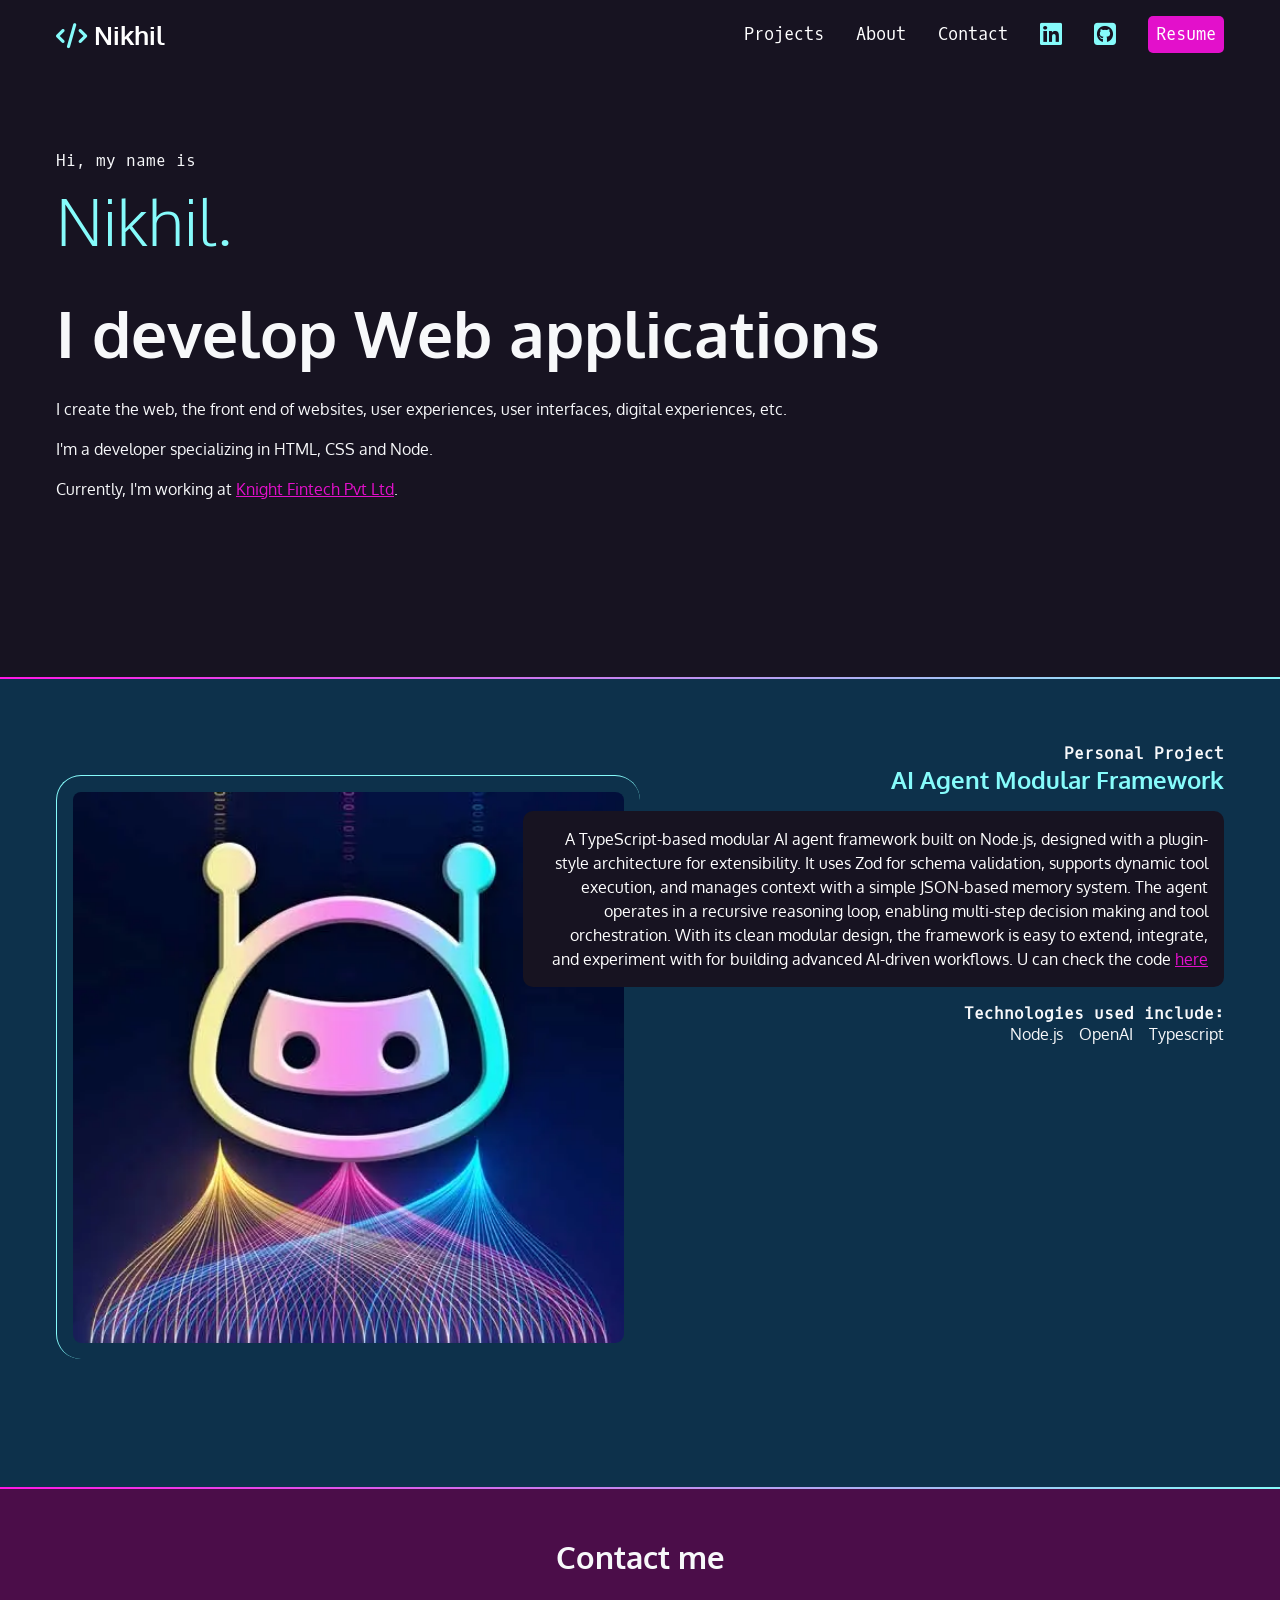
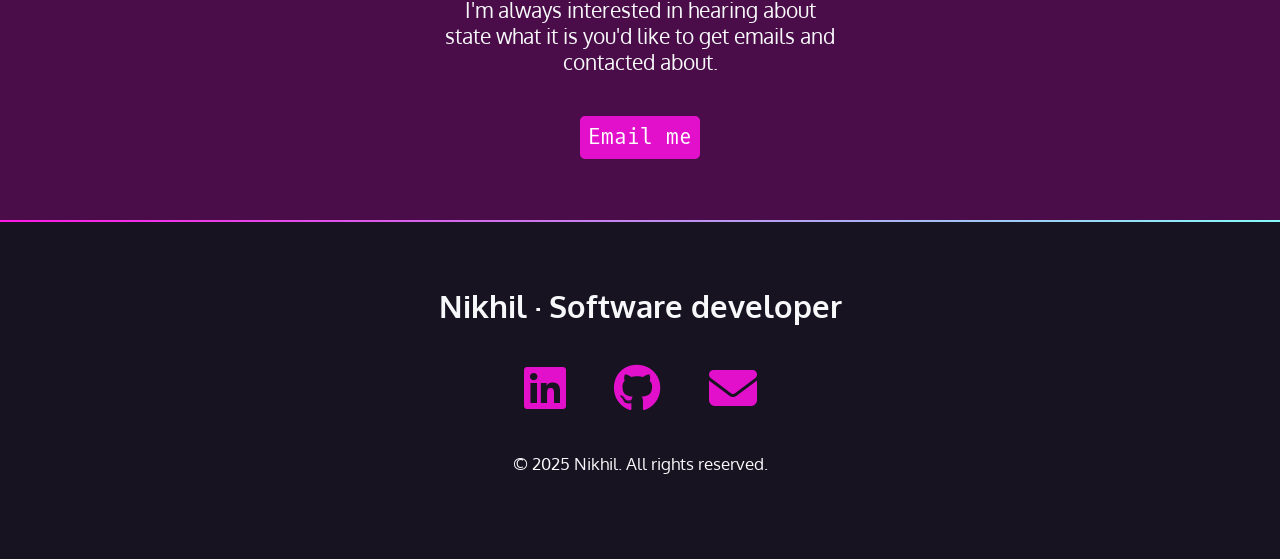
<file: index.html>
<!DOCTYPE html>
<html lang="en">
  <head>
    <meta charset="UTF-8" />
    <meta name="viewport" content="width=device-width, initial-scale=1.0" />

    <link
      href="https://fonts.googleapis.com/css2?family=Oxygen+Mono&family=Oxygen:wght@300;400;700&display=swap"
      rel="stylesheet"
    />
    <link
      href="https://cdnjs.cloudflare.com/ajax/libs/font-awesome/6.7.2/css/all.min.css"
      rel="stylesheet"
    />
    <link href="src/assets/style.css" rel="stylesheet" />
    <title>Nikhil Portfolio Website</title>
  </head>
  <body>
    <!-- instructions in JavaScript block -->
    <nav>
      <ul>
        <li>
          <h1>
            <a href=""
              ><span class="fa-solid fa-code" aria-hidden="true"></span>
              <span class="name">Nikhil</span></a
            >
          </h1>
        </li>
        <li><a href="#projects">Projects</a></li>
        <li><a href="about.html">About</a></li>
        <li><a href="#contact">Contact</a></li>
        <li>
          <a href="https://www.linkedin.com/in/nikhil-menneni-b93b72137/"
            ><span class="fa-brands fa-linkedin" aria-hidden="true"></span>
            <span class="sr-only">LinkedIn</span></a
          >
        </li>
        <li>
          <a href="https://github.com/nikhil-menneni"
            ><span class="fa-brands fa-square-github" aria-hidden="true"></span
            ><span class="sr-only">Github</span></a
          >
        </li>
        <li>
          <a
            href="src/assets/Resume_Nikhil.pdf"
            download="Nikhil_Resume.pdf"
            class="resume"
            >Resume</a
          >
        </li>
      </ul>
    </nav>

    <section id="intro">
      <p class="name">Hi, my name is <span>Nikhil.</span></p>

      <h2>I develop Web applications</h2>
      <p>
        I create the web, the front end of websites, user experiences, user
        interfaces, digital experiences, etc.
      </p>

      <p>I'm a developer specializing in HTML, CSS and Node.</p>

      <p>
        Currently, I'm working at
        <a href="https://www.knightfintech.com/" target="_blank"
          >Knight Fintech Pvt Ltd</a
        >.
      </p>
    </section>
    <div class="gradient"></div>
    <div class="section-blue">
      <section id="projects">
        <article>
          <div class="text">
            <h4>Personal Project</h4>
            <h3>AI Agent Modular Framework</h3>
            <p class="blackbox">
              A TypeScript-based modular AI agent framework built on Node.js,
              designed with a plugin-style architecture for extensibility. It
              uses Zod for schema validation, supports dynamic tool execution,
              and manages context with a simple JSON-based memory system. The
              agent operates in a recursive reasoning loop, enabling multi-step
              decision making and tool orchestration. With its clean modular
              design, the framework is easy to extend, integrate, and experiment
              with for building advanced AI-driven workflows. U can check the
              code
              <a href="https://github.com/nikhil-menneni/ai-agent">here</a>
            </p>
            <h4>Technologies used include:</h4>
            <ul>
              <li>Node.js</li>
              <li>OpenAI</li>
              <li>Typescript</li>
            </ul>
          </div>
          <img src="src/images/thumb.webp" />
        </article>
      </section>
    </div>

    <div class="gradient"></div>
    <div class="section-plum">
      <section id="contact">
        <h2>Contact me</h2>
        <p class="para">
          I'm always interested in hearing about state what it is you'd like to
          get emails and contacted about.
        </p>

        <p>
          <a href="" class="resume">Email me</a>
        </p>
      </section>
    </div>
    <div class="gradient"></div>
    <footer>
      <h2>Nikhil &middot; Software developer</h2>
      <ul>
        <li>
          <a href="https://www.linkedin.com/in/nikhil-menneni-b93b72137/"
            ><span class="fa-brands fa-linkedin" aria-hidden="true"></span>
            <span class="sr-only"><span>LinkedIn</span> </span></a
          >
        </li>
        <li>
          <a href="https://github.com/nikhil-menneni"
            ><span class="fa-brands fa-github" aria-hidden="true"></span
            ><span class="sr-only">Github</span></a
          >
        </li>
        <li>
          <a href=""
            ><span class="fa-solid fa-envelope" aria-hidden="true"></span
            ><span class="sr-only">Email</span></a
          >
        </li>
      </ul>
      <p><small>&copy; 2025 Nikhil. All rights reserved.</small></p>
    </footer>
  </body>
</html>
</file>
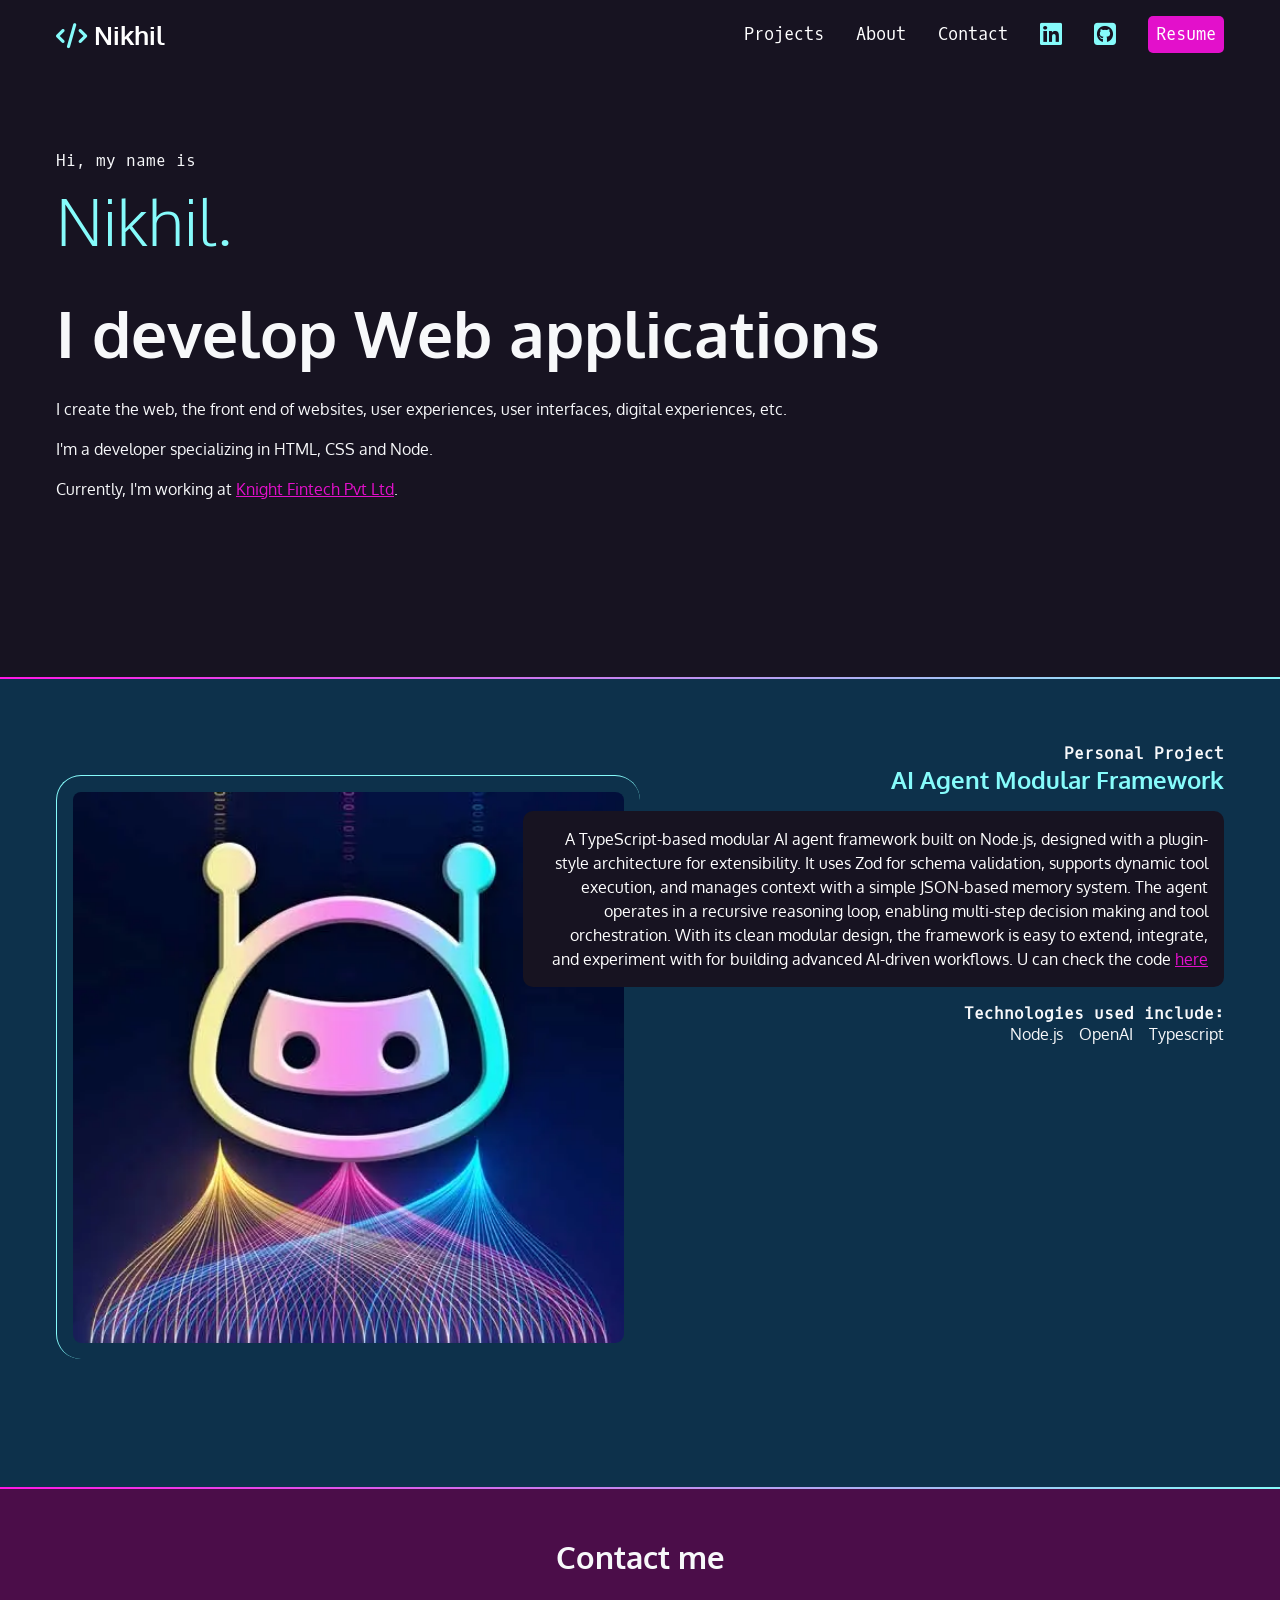
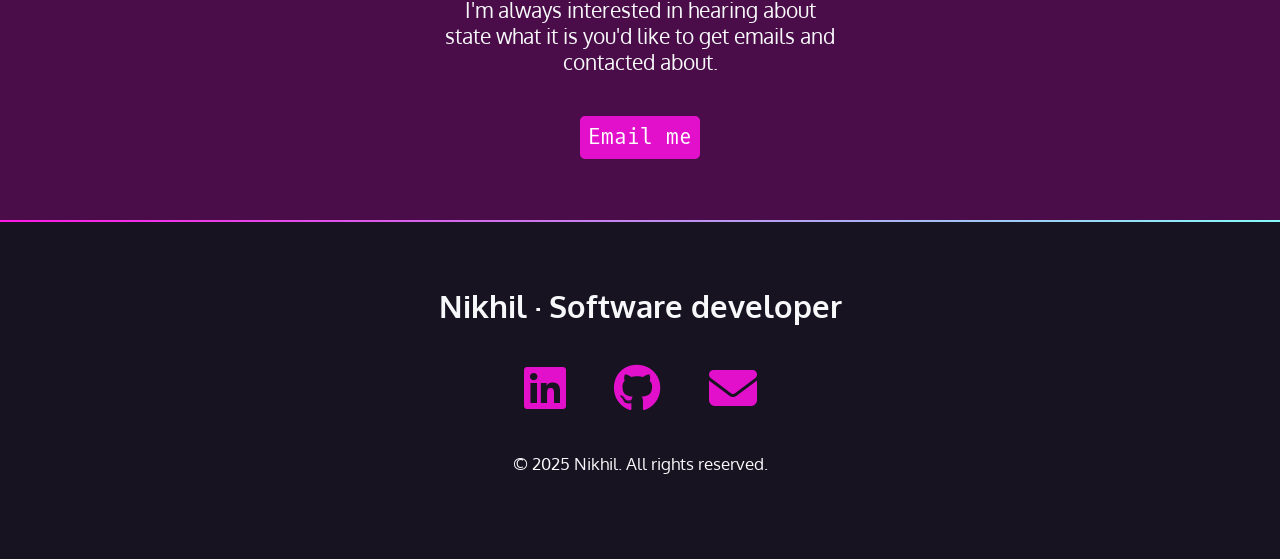
<file: src/index.html>
<!DOCTYPE html>
<html lang="en">
  <head>
    <meta charset="UTF-8" />
    <meta name="viewport" content="width=device-width, initial-scale=1.0" />

    <link
      href="https://fonts.googleapis.com/css2?family=Oxygen+Mono&family=Oxygen:wght@300;400;700&display=swap"
      rel="stylesheet"
    />
    <link
      href="https://cdnjs.cloudflare.com/ajax/libs/font-awesome/6.7.2/css/all.min.css"
      rel="stylesheet"
    />
    <link href="css/style.css" rel="stylesheet" />
    <title>Nikhil Portfolio Website</title>
  </head>
  <body>
    <!-- instructions in JavaScript block -->
    <nav>
      <ul>
        <li>
          <h1>
            <a href=""
              ><span class="fa-solid fa-code" aria-hidden="true"></span>
              <span class="name">Nikhil</span></a
            >
          </h1>
        </li>
        <li><a href="#projects">Projects</a></li>
        <li><a href="about.html">About</a></li>
        <li><a href="#contact">Contact</a></li>
        <li>
          <a href=""
            ><span class="fa-brands fa-linkedin" aria-hidden="true"></span>
            <span class="sr-only">LinkedIn</span></a
          >
        </li>
        <li>
          <a href=""
            ><span class="fa-brands fa-square-github" aria-hidden="true"></span
            ><span class="sr-only">Github</span></a
          >
        </li>
        <li><a href="" class="resume">Resume</a></li>
      </ul>
    </nav>

    <section id="intro">
      <p class="name">Hi, my name is <span>Nikhil.</span></p>

      <h2>I develop Web applications</h2>
      <p>
        I create the web, the front end of websites, user experiences, user
        interfaces, digital experiences, etc.
      </p>

      <p>I'm a developer specializing in HTML, CSS and Node.</p>

      <p>
        Currently, I'm working at
        <a href="https://www.knightfintech.com/" target="_blank"
          >Knight Fintech Pvt Ltd</a
        >.
      </p>
    </section>
    <div class="gradient"></div>
    <div class="section-blue">
      <section id="projects">
        <article>
          <div class="text">
            <h4>Personal Project</h4>
            <h3>AI Agent Modular Framework</h3>
            <p class="blackbox">
              A TypeScript-based modular AI agent framework built on Node.js,
              designed with a plugin-style architecture for extensibility. It
              uses Zod for schema validation, supports dynamic tool execution,
              and manages context with a simple JSON-based memory system. The
              agent operates in a recursive reasoning loop, enabling multi-step
              decision making and tool orchestration. With its clean modular
              design, the framework is easy to extend, integrate, and experiment
              with for building advanced AI-driven workflows. U can check the
              code
              <a href="https://github.com/nikhil-menneni/ai-agent">here</a>
            </p>
            <h4>Technologies used include:</h4>
            <ul>
              <li>Node.js</li>
              <li>OpenAI</li>
              <li>Typescript</li>
            </ul>
          </div>
          <img src="./assets/thumb.webp" />
        </article>
      </section>
    </div>

    <div class="gradient"></div>
    <div class="section-plum">
      <section id="contact">
        <h2>Contact me</h2>
        <p class="para">
          I'm always interested in hearing about state what it is you'd like to
          get emails and contacted about.
        </p>

        <p>
          <a href="" class="resume">Email me</a>
        </p>
      </section>
    </div>
    <div class="gradient"></div>
    <footer>
      <h2>Nikhil &middot; Software developer</h2>
      <ul>
        <li>
          <a href=""
            ><span class="fa-brands fa-linkedin" aria-hidden="true"></span>
            <span class="sr-only">LinkedIn </span></a
          >
        </li>
        <li>
          <a href=""
            ><span class="fa-brands fa-github" aria-hidden="true"></span
            ><span class="sr-only">Github</span></a
          >
        </li>
        <li>
          <a href=""
            ><span class="fa-solid fa-envelope" aria-hidden="true"></span
            ><span class="sr-only">Email</span></a
          >
        </li>
      </ul>
      <p><small>&copy; 2025 Nikhil. All rights reserved.</small></p>
    </footer>
  </body>
</html>
</file>
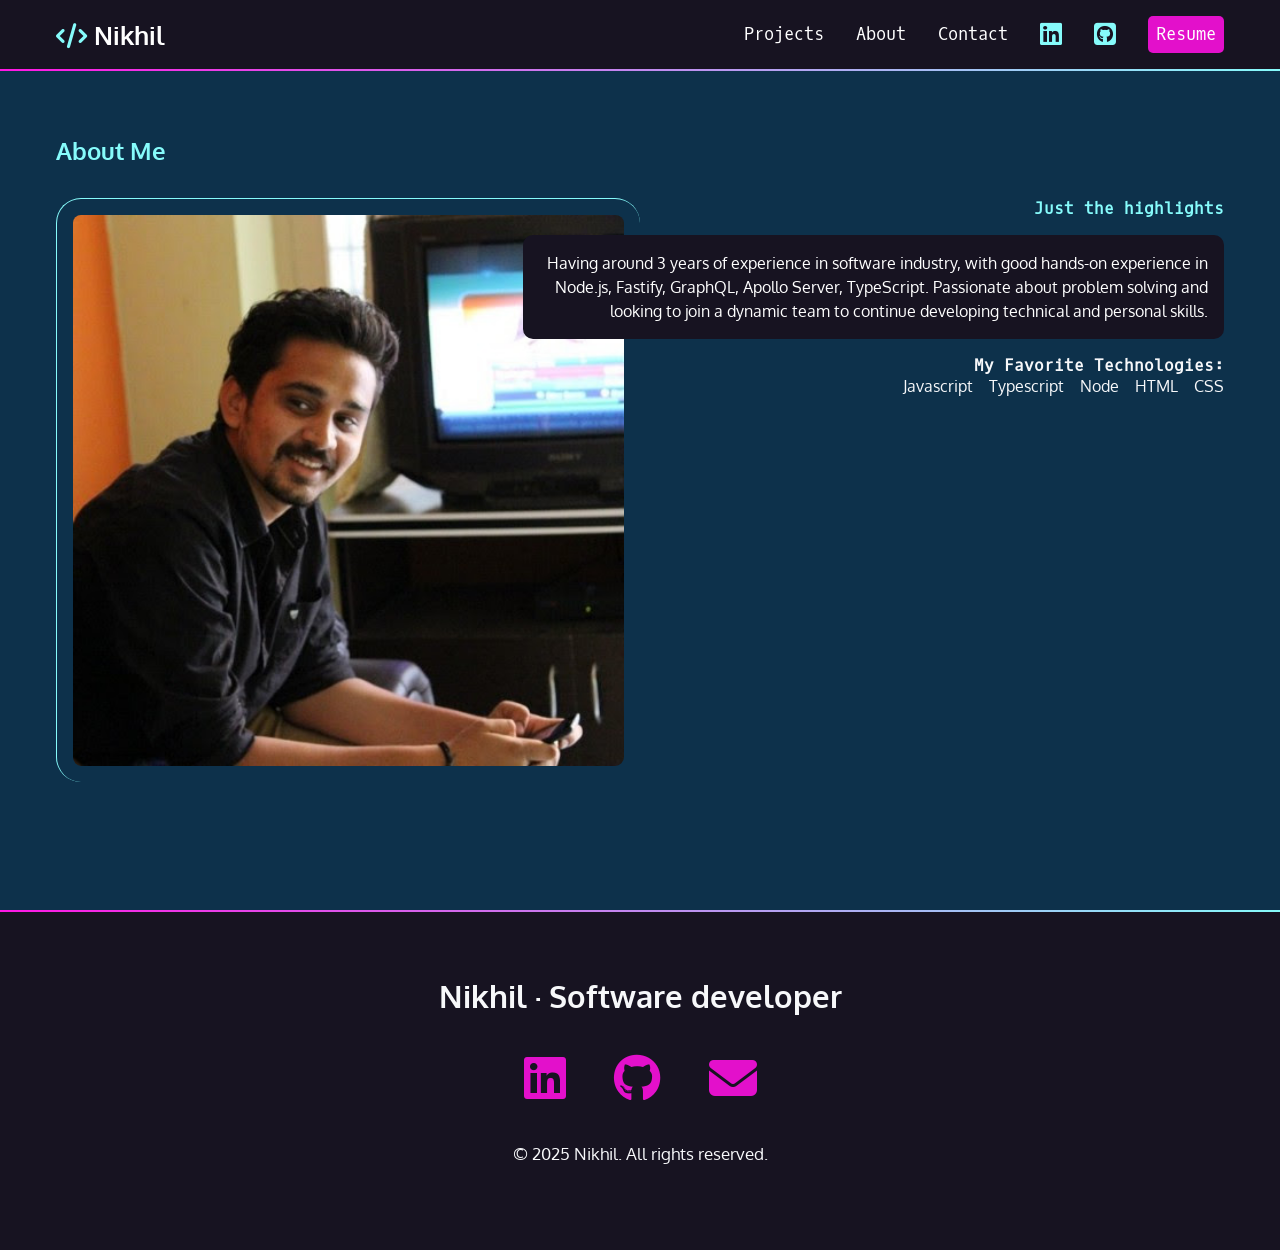
<file: about.html>
<!DOCTYPE html>
<html lang="en">
  <head>
    <meta charset="UTF-8" />
    <meta name="viewport" content="width=device-width, initial-scale=1.0" />
    <link
      href="https://fonts.googleapis.com/css2?family=Oxygen+Mono&family=Oxygen:wght@300;400;700&display=swap"
      rel="stylesheet"
    />
    <link
      href="https://cdnjs.cloudflare.com/ajax/libs/font-awesome/6.7.2/css/all.min.css"
      rel="stylesheet"
    />
    <link href="src/assets/style.css" rel="stylesheet" />
    <title>Nikhil Portfolio Website</title>
  </head>
  <body>
    <nav>
      <ul>
        <li>
          <h1>
            <a href="./index.html"
              ><span class="fa-solid fa-code" aria-hidden="true"></span>
              <span class="name">Nikhil</span></a
            >
          </h1>
        </li>
        <li><a href="index.html#projects">Projects</a></li>
        <li><a href="about.html">About</a></li>
        <li><a href="index.html#contact">Contact</a></li>
        <li>
          <a href=""
            ><span class="fa-brands fa-linkedin" aria-hidden="true"></span>
            <span class="sr-only">LinkedIn</span></a
          >
        </li>
        <li>
          <a href=""
            ><span class="fa-brands fa-square-github" aria-hidden="true"></span
            ><span class="sr-only">Github</span></a
          >
        </li>
        <li>
          <a
            href="src/assets/Resume_Nikhil.pdf"
            download="Nikhil_Resume.pdf"
            class="resume"
            >Resume</a
          >
        </li>
      </ul>
    </nav>
    <div class="gradient"></div>
    <div class="section-blue">
      <section id="projects">
        <h3>About Me</h3>
        <article>
          <div class="text">
            <h4 class="aboutme">Just the highlights</h4>
            <p class="blackbox">
              Having around 3 years of experience in software industry, with
              good hands-on experience in Node.js, Fastify, GraphQL, Apollo
              Server, TypeScript. Passionate about problem solving and looking
              to join a dynamic team to continue developing technical and
              personal skills.
            </p>
            <h4>My Favorite Technologies:</h4>
            <ul>
              <li>Javascript</li>
              <li>Typescript</li>
              <li>Node</li>
              <li>HTML</li>
              <li>CSS</li>
            </ul>
          </div>
          <img
            src="src/images/0300379d.jpg"
            alt="Screenshot of the Wall of Wonder."
          />
        </article>
      </section>
    </div>
    <div class="gradient"></div>
    <footer>
      <h2>Nikhil &middot; Software developer</h2>
      <ul>
        <li>
          <a
            href="https://www.linkedin.com/in/nikhil-menneni-b93b72137/"
            target="_blank"
            ><span class="fa-brands fa-linkedin" aria-hidden="true"></span>
            <span class="sr-only">LinkedIn </span></a
          >
        </li>
        <li>
          <a href="https://github.com/nikhil-menneni" target="_blank"
            ><span class="fa-brands fa-github" aria-hidden="true"></span
            ><span class="sr-only">Github</span></a
          >
        </li>
        <li class="tooltip">
          <a href="mailto:yourname@example.com" target="_blank"
            ><span class="fa-solid fa-envelope" aria-hidden="true"></span
            ><span class="sr-only">Email</span></a
          >
          <span class="tooltip-text">nikhilmenneni333@gmail.com</span>
        </li>
      </ul>
      <p><small>&copy; 2025 Nikhil. All rights reserved.</small></p>
    </footer>
  </body>
</html>
</file>
<file: src/assets/style.css>
/* variables declared here - these are the colors for our pages, as well as the font stacks and sizes. */
:root {
  --black: #171321;
  --dkblue: #0d314b;
  --plum: #4b0d49;
  --hotmag: #ff17e4;
  --magenta: #e310cb;
  --aqua: #86fbfb;
  --white: #f7f8fa;
  --font-size: 1.3rem;
  --mono: "Oxygen mono", monospace;
  --sans: Oxygen, sans-serif;
}
/* border box model: https://css-tricks.com/box-sizing/ */
html {
  box-sizing: border-box;
}
*,
*::before,
*::after {
  box-sizing: inherit;
}

body {
  padding: 0;
  margin: 0;
  font-family: var(--sans);
  background-color: var(--black);
  color: var(--white);
  font-size: var(--font-size);
}

h1,
h2,
h3 {
  margin: 0;
}

a {
  color: var(--magenta);
}

a:hover {
  color: var(--hotmag);
  text-decoration: none;
}

img {
  width: 100%;
}

/*div background-colors*/

.section-blue {
  background-color: var(--dkblue);
}

.section-plum {
  background-color: var(--plum);
}

.gradient {
  background: linear-gradient(
    90deg,
    rgba(255, 23, 228, 1) 0%,
    rgba(134, 251, 251, 1) 100%
  );
  height: 2px;
}

/*div background-colors*/

#intro {
  padding: 4rem 1rem 10rem 1rem;
  font-size: 1rem;
  line-height: 1.5;
  max-width: 1200px;
  margin: 0 auto;
}

#intro p {
  font-size: 1rem;
  line-height: 1.5;
}

#intro .name {
  font-family: var(--mono);
}

.name span {
  font-family: var(--sans);
  font-size: 4rem;
  color: var(--aqua);
  display: block;
  font-weight: 300;
}

#intro h2 {
  font-size: 4rem;
}

/*contact */

#contact {
  text-align: center;
  width: 400px;
  margin: 0 auto;
  padding: 3rem 0;
}

#contact p:last-child {
  margin-top: 3rem;
}

/*about*/

nav {
  font-family: var(--mono);
  font-size: 80%;
  padding: 1rem;
}

nav h1 a {
  font-family: var(--sans);
}

nav ul {
  margin: 0;
  padding: 0;
  display: flex;
  flex-flow: row wrap;
  justify-content: center;
  list-style-type: none;
  align-items: center;
  gap: 2rem;
}

nav li:first-child {
  border: 0px solid red;
  flex-basis: 100%;
  text-align: center;
}

nav a {
  text-decoration: none;
  color: white;
  display: block;
}

nav [class*="fa-"] {
  font-size: 150%;
  color: var(--aqua);
}

nav h1 [class*="fa-"] {
  font-size: 100%;
  color: var(--aqua);
}

nav a:hover,
nav [class*="fa-"]:hover {
  color: var(--hotmag);
}

.resume {
  padding: 0.5rem;
  color: white;
  background-color: var(--magenta);
  border-radius: 5px;
  font-family: var(--mono);
  text-decoration: none;
}

.resume:hover {
  color: var(--white);
  background-color: var(--hotmag);
}

/*projects section*/

#projects {
  padding: 4rem 1rem;
}

#projects h2 {
  font-size: 2.5rem;
  margin-bottom: calc(2.5rem * 1.5);
}

#projects h3 {
  color: var(--aqua);
}

#projects h4 {
  font-size: 1rem;
  font-family: var(--mono);
  margin: 0;
}

.blackbox {
  padding: 1rem;
  border-radius: 10px;
  color: white;
  background-color: var(--black);
  font-size: 1rem;
  line-height: 1.5;
}

#projects ul {
  list-style-type: none;
  padding: 0;
  margin: 0;
  display: flex;
  flex-flow: row wrap;
  justify-content: flex-start;
  gap: 1rem;
  font-size: 1rem;
}

#projects img {
  margin: 2rem 0 4rem 0;
  padding: 1rem;
  border-left: 1px solid var(--aqua);
  border-top: 1px solid var(--aqua);
  border-radius: 25px;
}

/*footer */
footer {
  font-weight: normal;
  text-align: center;
  padding: 4rem 0;
}

footer ul {
  list-style-type: none;
  padding: 0;
  margin: 2rem 0;
  display: flex;
  justify-content: center;
  flex-flow: row wrap;
  gap: 3rem;
  font-size: 3rem;
}

/*Transitions*/
.fa-linkedin,
.fa-github,
.fa-envelope,
.fa-square-github {
  transition: transform 0.3s linear, color 0.5s linear;
}

.fa-linkedin:hover,
.fa-envelope:hover,
.fa-github:hover,
.fa-square-github:hover {
  transform: scale(1.25);
}

.tooltip {
  position: relative;
  display: inline-block;
}

.tooltip .tooltip-text {
  visibility: hidden;
  background-color: #333;
  color: #fff;
  text-align: center;
  padding: 6px 10px;
  border-radius: 6px;
  font-size: 14px;

  /* Position */
  position: absolute;
  bottom: 100%; /* above the icon */
  left: 50%;
  /* transform: translateX(-50%); */
  white-space: nowrap;

  /* Small arrow */
  opacity: 0;
  transition: opacity 0.3s;
}

.tooltip:hover .tooltip-text {
  visibility: visible;
  opacity: 1;
}

@media (min-width: 800px) {
  article {
    display: grid;
    grid-template-columns: repeat(10, 1fr);
  }

  #projects {
    max-width: 1200px;
    margin: 0 auto;
  }

  #projects img {
    grid-column: 1/6;
    grid-row: 1/2;
  }
  .text {
    grid-column: 5/11;
    grid-row: 1/2;
    order: 2;
    text-align: right;
  }

  /*About me*/
  .aboutme {
    padding-top: 2rem;
    color: var(--aqua);
  }

  #projects ul {
    justify-content: flex-end;
  }

  #projects .text-left {
    grid-column: 1/7;
    grid-row: 1/2;
    order: 1;
    text-align: left;
  }

  #projects .image-right {
    grid-column: 6/11;
    grid-row: 1/2;
  }

  #projects .text-left ul {
    justify-content: flex-start;
  }
}

/*responsive design*/

@media (min-width: 850px) {
  nav {
    border: 0px solid red;
    max-width: 1200px;
    margin: 0 auto;
  }

  nav li:first-child {
    flex-basis: auto;
    text-align: center;
    margin-right: auto;
  }
}
</file>
<file: src/css/style.css>
/* variables declared here - these are the colors for our pages, as well as the font stacks and sizes. */
:root {
  --black: #171321;
  --dkblue: #0d314b;
  --plum: #4b0d49;
  --hotmag: #ff17e4;
  --magenta: #e310cb;
  --aqua: #86fbfb;
  --white: #f7f8fa;
  --font-size: 1.3rem;
  --mono: "Oxygen mono", monospace;
  --sans: Oxygen, sans-serif;
}
/* border box model: https://css-tricks.com/box-sizing/ */
html {
  box-sizing: border-box;
}
*,
*::before,
*::after {
  box-sizing: inherit;
}

body {
  padding: 0;
  margin: 0;
  font-family: var(--sans);
  background-color: var(--black);
  color: var(--white);
  font-size: var(--font-size);
}

h1,
h2,
h3 {
  margin: 0;
}

a {
  color: var(--magenta);
}

a:hover {
  color: var(--hotmag);
  text-decoration: none;
}

img {
  width: 100%;
}

/*div background-colors*/

.section-blue {
  background-color: var(--dkblue);
}

.section-plum {
  background-color: var(--plum);
}

.gradient {
  background: linear-gradient(
    90deg,
    rgba(255, 23, 228, 1) 0%,
    rgba(134, 251, 251, 1) 100%
  );
  height: 2px;
}

/*div background-colors*/

#intro {
  padding: 4rem 1rem 10rem 1rem;
  font-size: 1rem;
  line-height: 1.5;
  max-width: 1200px;
  margin: 0 auto;
}

#intro p {
  font-size: 1rem;
  line-height: 1.5;
}

#intro .name {
  font-family: var(--mono);
}

.name span {
  font-family: var(--sans);
  font-size: 4rem;
  color: var(--aqua);
  display: block;
  font-weight: 300;
}

#intro h2 {
  font-size: 4rem;
}

/*contact */

#contact {
  text-align: center;
  width: 400px;
  margin: 0 auto;
  padding: 3rem 0;
}

#contact p:last-child {
  margin-top: 3rem;
}

/*about*/

nav {
  font-family: var(--mono);
  font-size: 80%;
  padding: 1rem;
}

nav h1 a {
  font-family: var(--sans);
}

nav ul {
  margin: 0;
  padding: 0;
  display: flex;
  flex-flow: row wrap;
  justify-content: center;
  list-style-type: none;
  align-items: center;
  gap: 2rem;
}

nav li:first-child {
  border: 0px solid red;
  flex-basis: 100%;
  text-align: center;
}

nav a {
  text-decoration: none;
  color: white;
  display: block;
}

nav [class*="fa-"] {
  font-size: 150%;
  color: var(--aqua);
}

nav h1 [class*="fa-"] {
  font-size: 100%;
  color: var(--aqua);
}

nav a:hover,
nav [class*="fa-"]:hover {
  color: var(--hotmag);
}

.resume {
  padding: 0.5rem;
  color: white;
  background-color: var(--magenta);
  border-radius: 5px;
  font-family: var(--mono);
  text-decoration: none;
}

.resume:hover {
  color: var(--white);
  background-color: var(--hotmag);
}

/*projects section*/

#projects {
  padding: 4rem 1rem;
}

#projects h2 {
  font-size: 2.5rem;
  margin-bottom: calc(2.5rem * 1.5);
}

#projects h3 {
  color: var(--aqua);
}

#projects h4 {
  font-size: 1rem;
  font-family: var(--mono);
  margin: 0;
}

.blackbox {
  padding: 1rem;
  border-radius: 10px;
  color: white;
  background-color: var(--black);
  font-size: 1rem;
  line-height: 1.5;
}

#projects ul {
  list-style-type: none;
  padding: 0;
  margin: 0;
  display: flex;
  flex-flow: row wrap;
  justify-content: flex-start;
  gap: 1rem;
  font-size: 1rem;
}

#projects img {
  margin: 2rem 0 4rem 0;
  padding: 1rem;
  border-left: 1px solid var(--aqua);
  border-top: 1px solid var(--aqua);
  border-radius: 25px;
}

/*footer */
footer {
  font-weight: normal;
  text-align: center;
  padding: 4rem 0;
}

footer ul {
  list-style-type: none;
  padding: 0;
  margin: 2rem 0;
  display: flex;
  justify-content: center;
  flex-flow: row wrap;
  gap: 3rem;
  font-size: 3rem;
}

.tooltip {
  position: relative;
  display: inline-block;
}

.tooltip .tooltip-text {
  visibility: hidden;
  background-color: #333;
  color: #fff;
  text-align: center;
  padding: 6px 10px;
  border-radius: 6px;
  font-size: 14px;

  /* Position */
  position: absolute;
  bottom: 100%; /* above the icon */
  left: 50%;
  /* transform: translateX(-50%); */
  white-space: nowrap;

  /* Small arrow */
  opacity: 0;
  transition: opacity 0.3s;
}

.tooltip:hover .tooltip-text {
  visibility: visible;
  opacity: 1;
}

@media (min-width: 800px) {
  article {
    display: grid;
    grid-template-columns: repeat(10, 1fr);
  }

  #projects {
    max-width: 1200px;
    margin: 0 auto;
  }

  #projects img {
    grid-column: 1/6;
    grid-row: 1/2;
  }
  .text {
    grid-column: 5/11;
    grid-row: 1/2;
    order: 2;
    text-align: right;
  }

  /*About me*/
  .aboutme {
    padding-top: 2rem;
    color: var(--aqua);
  }

  #projects ul {
    justify-content: flex-end;
  }

  #projects .text-left {
    grid-column: 1/7;
    grid-row: 1/2;
    order: 1;
    text-align: left;
  }

  #projects .image-right {
    grid-column: 6/11;
    grid-row: 1/2;
  }

  #projects .text-left ul {
    justify-content: flex-start;
  }
}

/*responsive design*/

@media (min-width: 850px) {
  nav {
    border: 0px solid red;
    max-width: 1200px;
    margin: 0 auto;
  }

  nav li:first-child {
    flex-basis: auto;
    text-align: center;
    margin-right: auto;
  }
}
</file>
